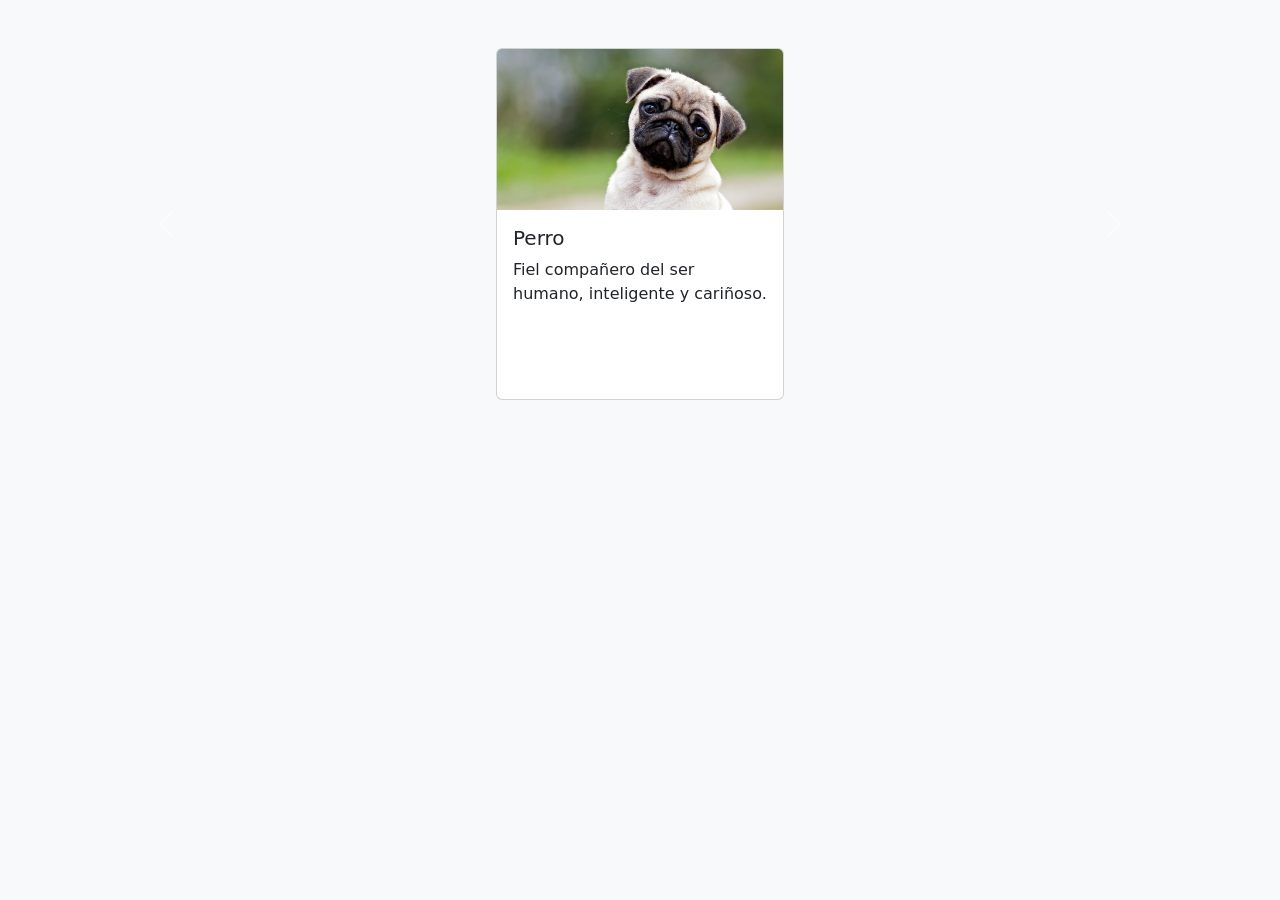
<file: xx_disWeb26/carrusel.html>
<!DOCTYPE html>
<html lang="es">
<head>
  <meta charset="UTF-8">
  <meta name="viewport" content="width=device-width, initial-scale=1.0">
  <title>Carrusel Animales Domésticos</title>
  <link href="https://fonts.googleapis.com/css2?family=Baloo+2:wght@700&display=swap" rel="stylesheet">
  <link href="https://cdn.jsdelivr.net/npm/bootstrap@5.3.8/dist/css/bootstrap.min.css" rel="stylesheet" integrity="sha384-sRIl4kxILFvY47J16cr9ZwB07vP4J8+LH7qKQnuqkuIAvNWLzeN8tE5YBujZqJLB" crossorigin="anonymous">
</head>

<body class="bg-light">
  <div class="container mt-5">
    <div id="carouselAnimales" class="carousel slide" data-bs-ride="carousel">
      <div class="carousel-indicators" id="indicadores"></div>
      <div class="carousel-inner" id="contenedorCards"></div>

      <!-- contron atrás -->
      <button class="carousel-control-prev" type="button" data-bs-target="#carouselAnimales" data-bs-slide="prev">
        <span class="carousel-control-prev-icon"></span>
      </button>

      <!-- control adelante -->
      <button class="carousel-control-next" type="button" data-bs-target="#carouselAnimales" data-bs-slide="next">
        <span class="carousel-control-next-icon"></span>
      </button>

    </div>
  </div>
  <script src="https://cdn.jsdelivr.net/npm/bootstrap@5.3.8/dist/js/bootstrap.bundle.min.js" integrity="sha384-FKyoEForCGlyvwx9Hj09JcYn3nv7wiPVlz7YYwJrWVcXK/BmnVDxM+D2scQbITxI" crossorigin="anonymous"></script>
  <script defer>
    const animales = [
      { imagen: 'perro', name: 'Perro', desc: 'Fiel compañero del ser humano, inteligente y cariñoso.', badge: 'Canino' },
      { imagen: 'gato', name: 'Gato', desc: 'Independiente y curioso, experto en mimos selectivos.', badge: 'Felino' },
      { imagen: 'hamster', name: 'Hámster', desc: 'Pequeño y activo, le encanta correr en su ruedita.', badge: 'Roedor' },
      { imagen: 'conejo', name: 'Conejo', desc: 'Suave y tranquilo, disfruta de verduras y jugar.', badge: 'Lagomorfo' },
    ];

    const cont = document.getElementById("contenedorCards")
    const indicadores = document.getElementById("indicadores");
    animales.forEach((animal, index) => {
      let activo = index === 0 ? "active":"";
      let slide = `
      <div class="carousel-item ${activo}">
        <div class="d-flex justify-content-center">
          <div class="card" style="width: 18rem; height: 22rem">
            <img src="images/${animal.imagen}.jpg" class="card-img-top">
            <div class="card-body">
              <h5 class="card-title">${animal.name}</h5>
              <p class="card-text">${animal.desc}</p>
            </div>
          </div>
        </div>
      </div>
      `

      cont.innerHTML += slide;

      let indicador = `
      <button type="button" data-bs-target="#carouselAnimales" data-bs-slide-to="${index}" class="${activo}"></button>
      `

      indicadores.innerHTML += indicador; 
    });
  </script>
</body>
</html>
</file>
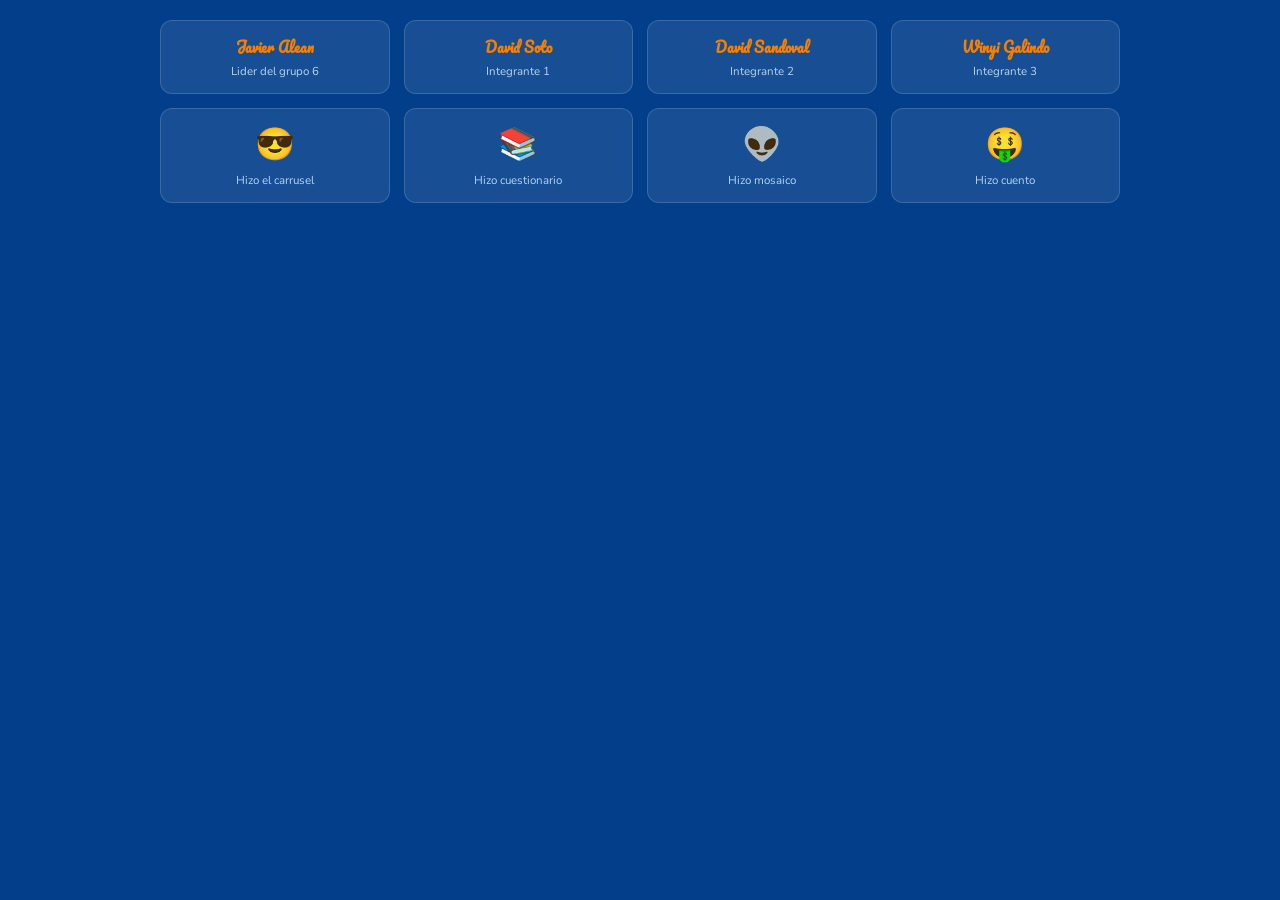
<file: xx_disWeb26/footer_grid.html>
<!DOCTYPE html>
<html lang="es">
<head>
  <meta charset="UTF-8">
  <meta name="viewport" content="width=device-width, initial-scale=1.0">
  <title>Footer Grid — Equipo</title>
  <link href="https://fonts.googleapis.com/css2?family=Pacifico&family=Nunito:wght@400;700&display=swap" rel="stylesheet">
  <style>
    * { box-sizing: border-box; margin: 0; padding: 0; }
    body {
      background: #023e8a;
      font-family: 'Nunito', sans-serif;
      padding: 20px;
      min-height: 100vh;
    }

    /* GRID 2 filas × 4 columnas */
    .footer-grid {
      display: grid;
      grid-template-columns: repeat(4, 1fr);
      grid-template-rows: auto auto;
      gap: 14px;
      max-width: 960px;
      margin: 0 auto;
    }

    .footer-cell {
      background: rgba(255,255,255,0.09);
      border-radius: 12px;
      padding: 14px 12px;
      text-align: center;
      border: 1px solid rgba(255,255,255,0.15);
      transition: background 0.3s, transform 0.3s;
    }
    .footer-cell:hover {
      background: rgba(255,255,255,0.18);
      transform: translateY(-4px);
    }
    .footer-cell .avatar {
      font-size: 2rem;
      display: block;
      margin-bottom: 6px;
    }
    .footer-cell h4 {
      font-family: 'Pacifico', cursive;
      font-size: 0.85rem;
      color: #f77f00;
      margin-bottom: 4px;
    }
    .footer-cell .role {
      font-size: 0.72rem;
      color: #90e0ef;
      font-weight: 700;
      letter-spacing: 0.05em;
      text-transform: uppercase;
      margin-bottom: 4px;
    }
    .footer-cell p {
      font-size: 0.72rem;
      color: #b3d4f5;
      line-height: 1.4;
    }

    /* ---- RESPONSIVE 576px ---- */
    @media (max-width: 576px) {
      body { background: #880e4f; }   /* fondo cambia */
      .footer-grid {
        grid-template-columns: 1fr 1fr;
        grid-template-rows: repeat(4, auto);
      }
      .footer-cell h4,
      .footer-cell .role,
      .footer-cell p {
        font-size: 0.5rem;  /* letra cambia a 0.5rem */
      }
      .footer-cell .avatar { font-size: 1.4rem; }
    }
  </style>
</head>
<body>

<div class="footer-grid">

  <!-- FILA 1 -->
  <div class="footer-cell">
    <h4>Javier Alean</h4>
    <p>Lider del grupo 6 </p>
  </div>

  <div class="footer-cell">
    <h4>David Soto</h4>
    <p>Integrante 1</p>
  </div>

  <div class="footer-cell">
    <h4>David Sandoval</h4>
    <p>Integrante 2</p>
  </div>

  <div class="footer-cell">
    <h4>Winyi Galindo</h4>
    <p>Integrante 3</p>
  </div>

  <!-- FILA 2 -->
  <div class="footer-cell">
    <span class="avatar">😎</span>
    <p>Hizo el carrusel</p>
  </div>

  <div class="footer-cell">
    <span class="avatar">📚</span>
    <p>Hizo cuestionario</p>
  </div>

  <div class="footer-cell">
    <span class="avatar">👽</span>
    <p>Hizo mosaico</p>
  </div>

  <div class="footer-cell">
    <span class="avatar">🤑</span>
    <p>Hizo cuento</p>
  </div>

</div>

</body>
</html>
</file>
